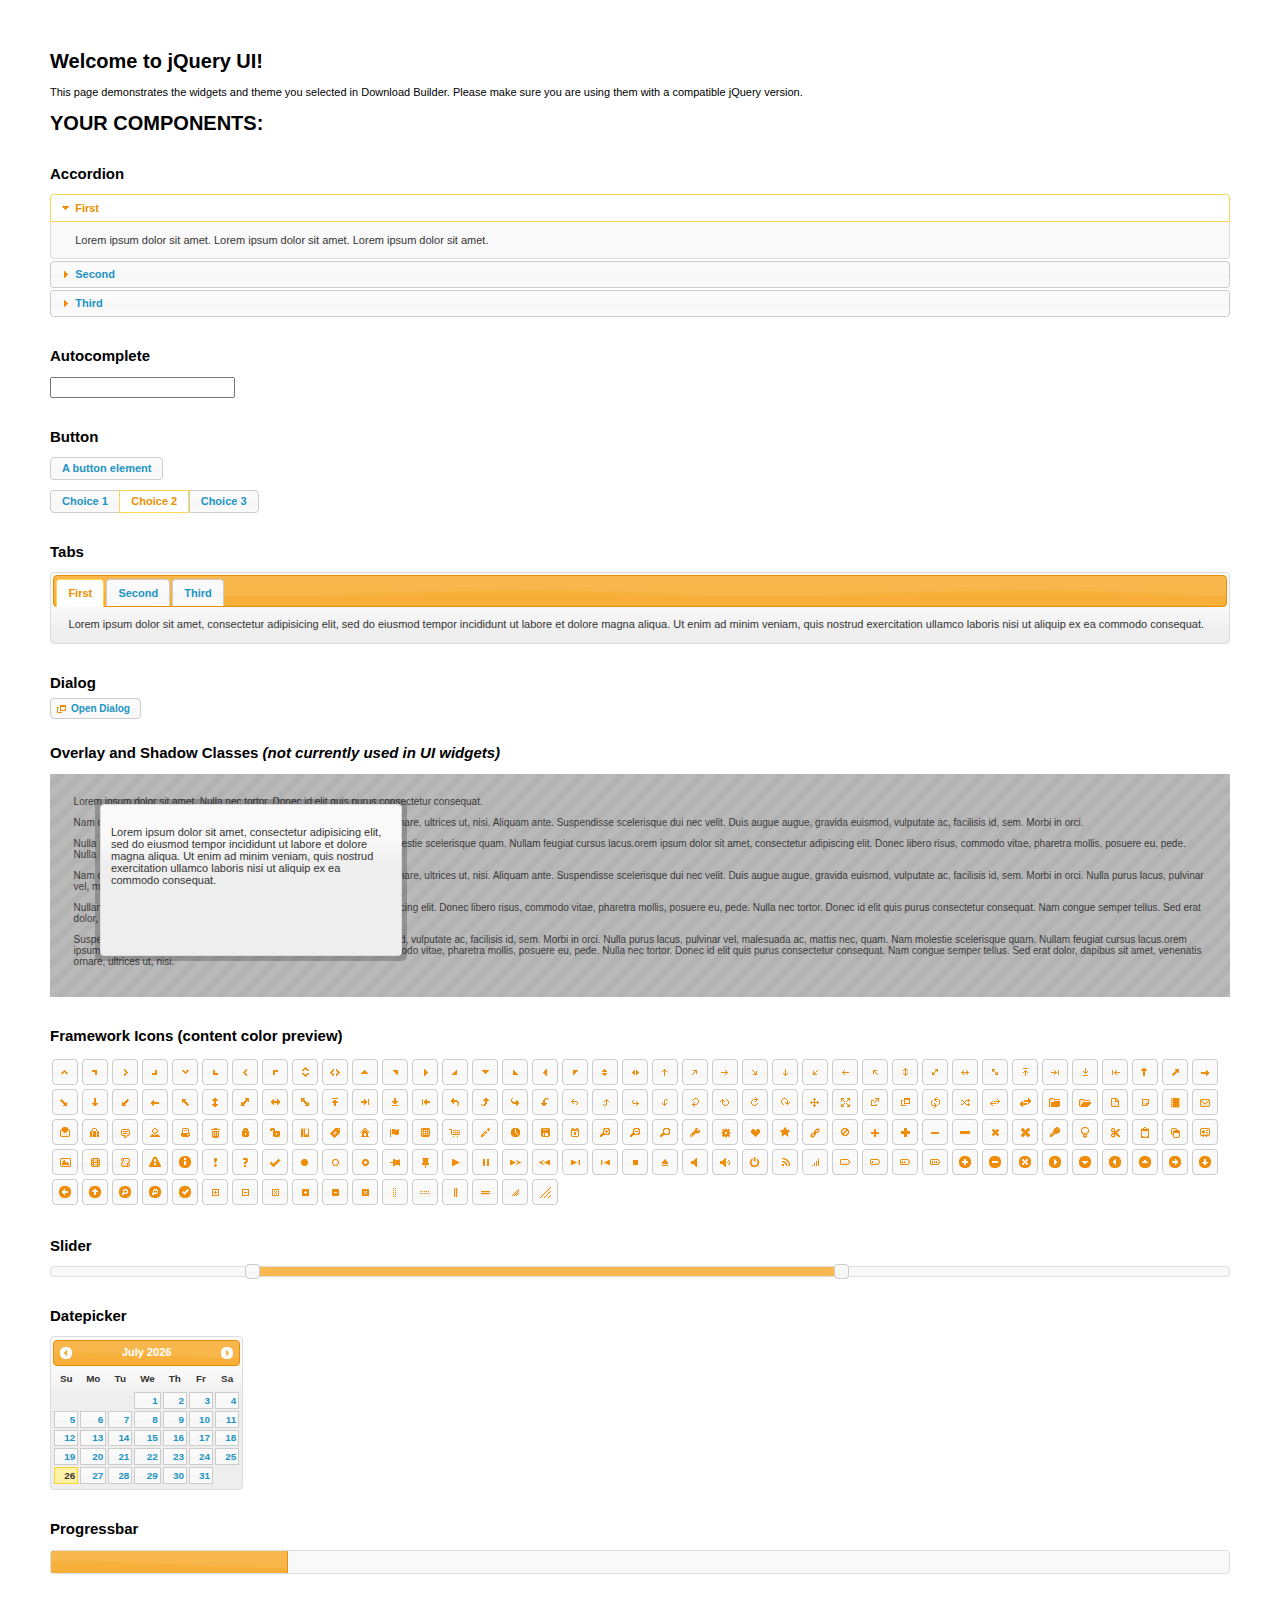
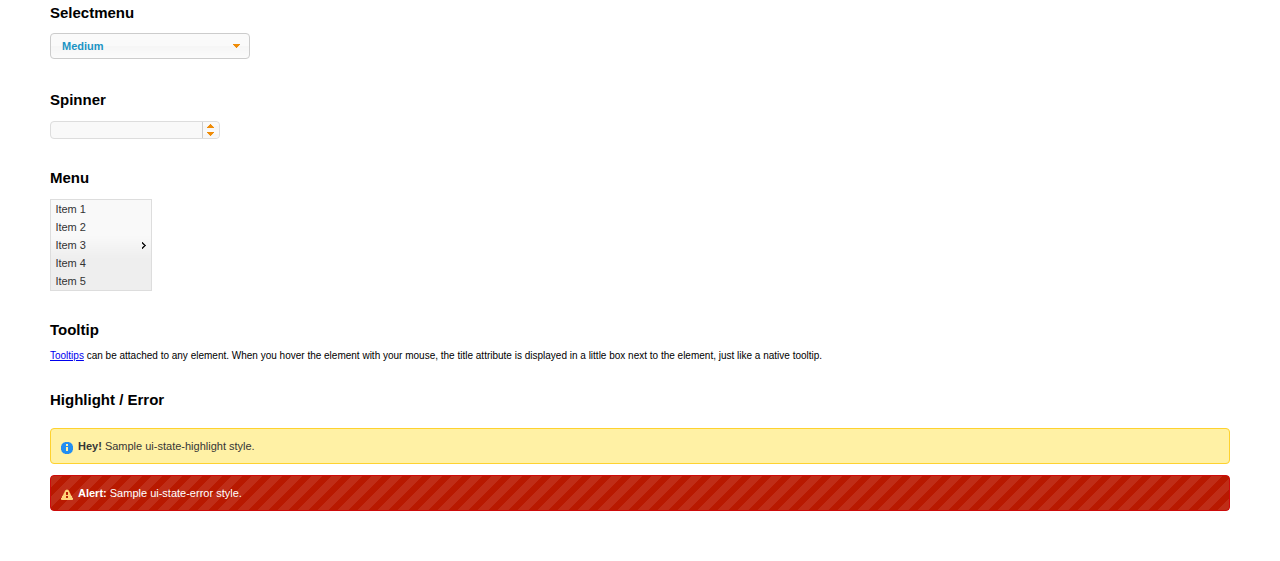
<file: static/grappelli/jquery/ui/index.html>
<!doctype html>
<html lang="us">
<head>
	<meta charset="utf-8">
	<title>jQuery UI Example Page</title>
	<link href="jquery-ui.css" rel="stylesheet">
	<style>
	body{
		font: 62.5% "Trebuchet MS", sans-serif;
		margin: 50px;
	}
	.demoHeaders {
		margin-top: 2em;
	}
	#dialog-link {
		padding: .4em 1em .4em 20px;
		text-decoration: none;
		position: relative;
	}
	#dialog-link span.ui-icon {
		margin: 0 5px 0 0;
		position: absolute;
		left: .2em;
		top: 50%;
		margin-top: -8px;
	}
	#icons {
		margin: 0;
		padding: 0;
	}
	#icons li {
		margin: 2px;
		position: relative;
		padding: 4px 0;
		cursor: pointer;
		float: left;
		list-style: none;
	}
	#icons span.ui-icon {
		float: left;
		margin: 0 4px;
	}
	.fakewindowcontain .ui-widget-overlay {
		position: absolute;
	}
	select {
		width: 200px;
	}
	</style>
</head>
<body>

<h1>Welcome to jQuery UI!</h1>

<div class="ui-widget">
	<p>This page demonstrates the widgets and theme you selected in Download Builder. Please make sure you are using them with a compatible jQuery version.</p>
</div>

<h1>YOUR COMPONENTS:</h1>


<!-- Accordion -->
<h2 class="demoHeaders">Accordion</h2>
<div id="accordion">
	<h3>First</h3>
	<div>Lorem ipsum dolor sit amet. Lorem ipsum dolor sit amet. Lorem ipsum dolor sit amet.</div>
	<h3>Second</h3>
	<div>Phasellus mattis tincidunt nibh.</div>
	<h3>Third</h3>
	<div>Nam dui erat, auctor a, dignissim quis.</div>
</div>



<!-- Autocomplete -->
<h2 class="demoHeaders">Autocomplete</h2>
<div>
	<input id="autocomplete" title="type &quot;a&quot;">
</div>



<!-- Button -->
<h2 class="demoHeaders">Button</h2>
<button id="button">A button element</button>
<form style="margin-top: 1em;">
	<div id="radioset">
		<input type="radio" id="radio1" name="radio"><label for="radio1">Choice 1</label>
		<input type="radio" id="radio2" name="radio" checked="checked"><label for="radio2">Choice 2</label>
		<input type="radio" id="radio3" name="radio"><label for="radio3">Choice 3</label>
	</div>
</form>



<!-- Tabs -->
<h2 class="demoHeaders">Tabs</h2>
<div id="tabs">
	<ul>
		<li><a href="#tabs-1">First</a></li>
		<li><a href="#tabs-2">Second</a></li>
		<li><a href="#tabs-3">Third</a></li>
	</ul>
	<div id="tabs-1">Lorem ipsum dolor sit amet, consectetur adipisicing elit, sed do eiusmod tempor incididunt ut labore et dolore magna aliqua. Ut enim ad minim veniam, quis nostrud exercitation ullamco laboris nisi ut aliquip ex ea commodo consequat.</div>
	<div id="tabs-2">Phasellus mattis tincidunt nibh. Cras orci urna, blandit id, pretium vel, aliquet ornare, felis. Maecenas scelerisque sem non nisl. Fusce sed lorem in enim dictum bibendum.</div>
	<div id="tabs-3">Nam dui erat, auctor a, dignissim quis, sollicitudin eu, felis. Pellentesque nisi urna, interdum eget, sagittis et, consequat vestibulum, lacus. Mauris porttitor ullamcorper augue.</div>
</div>



<!-- Dialog NOTE: Dialog is not generated by UI in this demo so it can be visually styled in themeroller-->
<h2 class="demoHeaders">Dialog</h2>
<p><a href="#" id="dialog-link" class="ui-state-default ui-corner-all"><span class="ui-icon ui-icon-newwin"></span>Open Dialog</a></p>

<h2 class="demoHeaders">Overlay and Shadow Classes <em>(not currently used in UI widgets)</em></h2>
<div style="position: relative; width: 96%; height: 200px; padding:1% 2%; overflow:hidden;" class="fakewindowcontain">
	<p>Lorem ipsum dolor sit amet,  Nulla nec tortor. Donec id elit quis purus consectetur consequat. </p><p>Nam congue semper tellus. Sed erat dolor, dapibus sit amet, venenatis ornare, ultrices ut, nisi. Aliquam ante. Suspendisse scelerisque dui nec velit. Duis augue augue, gravida euismod, vulputate ac, facilisis id, sem. Morbi in orci. </p><p>Nulla purus lacus, pulvinar vel, malesuada ac, mattis nec, quam. Nam molestie scelerisque quam. Nullam feugiat cursus lacus.orem ipsum dolor sit amet, consectetur adipiscing elit. Donec libero risus, commodo vitae, pharetra mollis, posuere eu, pede. Nulla nec tortor. Donec id elit quis purus consectetur consequat. </p><p>Nam congue semper tellus. Sed erat dolor, dapibus sit amet, venenatis ornare, ultrices ut, nisi. Aliquam ante. Suspendisse scelerisque dui nec velit. Duis augue augue, gravida euismod, vulputate ac, facilisis id, sem. Morbi in orci. Nulla purus lacus, pulvinar vel, malesuada ac, mattis nec, quam. Nam molestie scelerisque quam. </p><p>Nullam feugiat cursus lacus.orem ipsum dolor sit amet, consectetur adipiscing elit. Donec libero risus, commodo vitae, pharetra mollis, posuere eu, pede. Nulla nec tortor. Donec id elit quis purus consectetur consequat. Nam congue semper tellus. Sed erat dolor, dapibus sit amet, venenatis ornare, ultrices ut, nisi. Aliquam ante. </p><p>Suspendisse scelerisque dui nec velit. Duis augue augue, gravida euismod, vulputate ac, facilisis id, sem. Morbi in orci. Nulla purus lacus, pulvinar vel, malesuada ac, mattis nec, quam. Nam molestie scelerisque quam. Nullam feugiat cursus lacus.orem ipsum dolor sit amet, consectetur adipiscing elit. Donec libero risus, commodo vitae, pharetra mollis, posuere eu, pede. Nulla nec tortor. Donec id elit quis purus consectetur consequat. Nam congue semper tellus. Sed erat dolor, dapibus sit amet, venenatis ornare, ultrices ut, nisi. </p>

	<!-- ui-dialog -->
	<div class="ui-overlay"><div class="ui-widget-overlay"></div><div class="ui-widget-shadow ui-corner-all" style="width: 302px; height: 152px; position: absolute; left: 50px; top: 30px;"></div></div>
	<div style="position: absolute; width: 280px; height: 130px;left: 50px; top: 30px; padding: 10px;" class="ui-widget ui-widget-content ui-corner-all">
		<div class="ui-dialog-content ui-widget-content" style="background: none; border: 0;">
			<p>Lorem ipsum dolor sit amet, consectetur adipisicing elit, sed do eiusmod tempor incididunt ut labore et dolore magna aliqua. Ut enim ad minim veniam, quis nostrud exercitation ullamco laboris nisi ut aliquip ex ea commodo consequat.</p>
		</div>
	</div>

</div>

<!-- ui-dialog -->
<div id="dialog" title="Dialog Title">
	<p>Lorem ipsum dolor sit amet, consectetur adipisicing elit, sed do eiusmod tempor incididunt ut labore et dolore magna aliqua. Ut enim ad minim veniam, quis nostrud exercitation ullamco laboris nisi ut aliquip ex ea commodo consequat.</p>
</div>



<h2 class="demoHeaders">Framework Icons (content color preview)</h2>
<ul id="icons" class="ui-widget ui-helper-clearfix">
	<li class="ui-state-default ui-corner-all" title=".ui-icon-carat-1-n"><span class="ui-icon ui-icon-carat-1-n"></span></li>
	<li class="ui-state-default ui-corner-all" title=".ui-icon-carat-1-ne"><span class="ui-icon ui-icon-carat-1-ne"></span></li>
	<li class="ui-state-default ui-corner-all" title=".ui-icon-carat-1-e"><span class="ui-icon ui-icon-carat-1-e"></span></li>
	<li class="ui-state-default ui-corner-all" title=".ui-icon-carat-1-se"><span class="ui-icon ui-icon-carat-1-se"></span></li>
	<li class="ui-state-default ui-corner-all" title=".ui-icon-carat-1-s"><span class="ui-icon ui-icon-carat-1-s"></span></li>
	<li class="ui-state-default ui-corner-all" title=".ui-icon-carat-1-sw"><span class="ui-icon ui-icon-carat-1-sw"></span></li>
	<li class="ui-state-default ui-corner-all" title=".ui-icon-carat-1-w"><span class="ui-icon ui-icon-carat-1-w"></span></li>
	<li class="ui-state-default ui-corner-all" title=".ui-icon-carat-1-nw"><span class="ui-icon ui-icon-carat-1-nw"></span></li>
	<li class="ui-state-default ui-corner-all" title=".ui-icon-carat-2-n-s"><span class="ui-icon ui-icon-carat-2-n-s"></span></li>
	<li class="ui-state-default ui-corner-all" title=".ui-icon-carat-2-e-w"><span class="ui-icon ui-icon-carat-2-e-w"></span></li>
	<li class="ui-state-default ui-corner-all" title=".ui-icon-triangle-1-n"><span class="ui-icon ui-icon-triangle-1-n"></span></li>
	<li class="ui-state-default ui-corner-all" title=".ui-icon-triangle-1-ne"><span class="ui-icon ui-icon-triangle-1-ne"></span></li>
	<li class="ui-state-default ui-corner-all" title=".ui-icon-triangle-1-e"><span class="ui-icon ui-icon-triangle-1-e"></span></li>
	<li class="ui-state-default ui-corner-all" title=".ui-icon-triangle-1-se"><span class="ui-icon ui-icon-triangle-1-se"></span></li>
	<li class="ui-state-default ui-corner-all" title=".ui-icon-triangle-1-s"><span class="ui-icon ui-icon-triangle-1-s"></span></li>
	<li class="ui-state-default ui-corner-all" title=".ui-icon-triangle-1-sw"><span class="ui-icon ui-icon-triangle-1-sw"></span></li>
	<li class="ui-state-default ui-corner-all" title=".ui-icon-triangle-1-w"><span class="ui-icon ui-icon-triangle-1-w"></span></li>
	<li class="ui-state-default ui-corner-all" title=".ui-icon-triangle-1-nw"><span class="ui-icon ui-icon-triangle-1-nw"></span></li>
	<li class="ui-state-default ui-corner-all" title=".ui-icon-triangle-2-n-s"><span class="ui-icon ui-icon-triangle-2-n-s"></span></li>
	<li class="ui-state-default ui-corner-all" title=".ui-icon-triangle-2-e-w"><span class="ui-icon ui-icon-triangle-2-e-w"></span></li>
	<li class="ui-state-default ui-corner-all" title=".ui-icon-arrow-1-n"><span class="ui-icon ui-icon-arrow-1-n"></span></li>
	<li class="ui-state-default ui-corner-all" title=".ui-icon-arrow-1-ne"><span class="ui-icon ui-icon-arrow-1-ne"></span></li>
	<li class="ui-state-default ui-corner-all" title=".ui-icon-arrow-1-e"><span class="ui-icon ui-icon-arrow-1-e"></span></li>
	<li class="ui-state-default ui-corner-all" title=".ui-icon-arrow-1-se"><span class="ui-icon ui-icon-arrow-1-se"></span></li>
	<li class="ui-state-default ui-corner-all" title=".ui-icon-arrow-1-s"><span class="ui-icon ui-icon-arrow-1-s"></span></li>
	<li class="ui-state-default ui-corner-all" title=".ui-icon-arrow-1-sw"><span class="ui-icon ui-icon-arrow-1-sw"></span></li>
	<li class="ui-state-default ui-corner-all" title=".ui-icon-arrow-1-w"><span class="ui-icon ui-icon-arrow-1-w"></span></li>
	<li class="ui-state-default ui-corner-all" title=".ui-icon-arrow-1-nw"><span class="ui-icon ui-icon-arrow-1-nw"></span></li>
	<li class="ui-state-default ui-corner-all" title=".ui-icon-arrow-2-n-s"><span class="ui-icon ui-icon-arrow-2-n-s"></span></li>
	<li class="ui-state-default ui-corner-all" title=".ui-icon-arrow-2-ne-sw"><span class="ui-icon ui-icon-arrow-2-ne-sw"></span></li>
	<li class="ui-state-default ui-corner-all" title=".ui-icon-arrow-2-e-w"><span class="ui-icon ui-icon-arrow-2-e-w"></span></li>
	<li class="ui-state-default ui-corner-all" title=".ui-icon-arrow-2-se-nw"><span class="ui-icon ui-icon-arrow-2-se-nw"></span></li>
	<li class="ui-state-default ui-corner-all" title=".ui-icon-arrowstop-1-n"><span class="ui-icon ui-icon-arrowstop-1-n"></span></li>
	<li class="ui-state-default ui-corner-all" title=".ui-icon-arrowstop-1-e"><span class="ui-icon ui-icon-arrowstop-1-e"></span></li>
	<li class="ui-state-default ui-corner-all" title=".ui-icon-arrowstop-1-s"><span class="ui-icon ui-icon-arrowstop-1-s"></span></li>
	<li class="ui-state-default ui-corner-all" title=".ui-icon-arrowstop-1-w"><span class="ui-icon ui-icon-arrowstop-1-w"></span></li>
	<li class="ui-state-default ui-corner-all" title=".ui-icon-arrowthick-1-n"><span class="ui-icon ui-icon-arrowthick-1-n"></span></li>
	<li class="ui-state-default ui-corner-all" title=".ui-icon-arrowthick-1-ne"><span class="ui-icon ui-icon-arrowthick-1-ne"></span></li>
	<li class="ui-state-default ui-corner-all" title=".ui-icon-arrowthick-1-e"><span class="ui-icon ui-icon-arrowthick-1-e"></span></li>
	<li class="ui-state-default ui-corner-all" title=".ui-icon-arrowthick-1-se"><span class="ui-icon ui-icon-arrowthick-1-se"></span></li>
	<li class="ui-state-default ui-corner-all" title=".ui-icon-arrowthick-1-s"><span class="ui-icon ui-icon-arrowthick-1-s"></span></li>
	<li class="ui-state-default ui-corner-all" title=".ui-icon-arrowthick-1-sw"><span class="ui-icon ui-icon-arrowthick-1-sw"></span></li>
	<li class="ui-state-default ui-corner-all" title=".ui-icon-arrowthick-1-w"><span class="ui-icon ui-icon-arrowthick-1-w"></span></li>
	<li class="ui-state-default ui-corner-all" title=".ui-icon-arrowthick-1-nw"><span class="ui-icon ui-icon-arrowthick-1-nw"></span></li>
	<li class="ui-state-default ui-corner-all" title=".ui-icon-arrowthick-2-n-s"><span class="ui-icon ui-icon-arrowthick-2-n-s"></span></li>
	<li class="ui-state-default ui-corner-all" title=".ui-icon-arrowthick-2-ne-sw"><span class="ui-icon ui-icon-arrowthick-2-ne-sw"></span></li>
	<li class="ui-state-default ui-corner-all" title=".ui-icon-arrowthick-2-e-w"><span class="ui-icon ui-icon-arrowthick-2-e-w"></span></li>
	<li class="ui-state-default ui-corner-all" title=".ui-icon-arrowthick-2-se-nw"><span class="ui-icon ui-icon-arrowthick-2-se-nw"></span></li>
	<li class="ui-state-default ui-corner-all" title=".ui-icon-arrowthickstop-1-n"><span class="ui-icon ui-icon-arrowthickstop-1-n"></span></li>
	<li class="ui-state-default ui-corner-all" title=".ui-icon-arrowthickstop-1-e"><span class="ui-icon ui-icon-arrowthickstop-1-e"></span></li>
	<li class="ui-state-default ui-corner-all" title=".ui-icon-arrowthickstop-1-s"><span class="ui-icon ui-icon-arrowthickstop-1-s"></span></li>
	<li class="ui-state-default ui-corner-all" title=".ui-icon-arrowthickstop-1-w"><span class="ui-icon ui-icon-arrowthickstop-1-w"></span></li>
	<li class="ui-state-default ui-corner-all" title=".ui-icon-arrowreturnthick-1-w"><span class="ui-icon ui-icon-arrowreturnthick-1-w"></span></li>
	<li class="ui-state-default ui-corner-all" title=".ui-icon-arrowreturnthick-1-n"><span class="ui-icon ui-icon-arrowreturnthick-1-n"></span></li>
	<li class="ui-state-default ui-corner-all" title=".ui-icon-arrowreturnthick-1-e"><span class="ui-icon ui-icon-arrowreturnthick-1-e"></span></li>
	<li class="ui-state-default ui-corner-all" title=".ui-icon-arrowreturnthick-1-s"><span class="ui-icon ui-icon-arrowreturnthick-1-s"></span></li>
	<li class="ui-state-default ui-corner-all" title=".ui-icon-arrowreturn-1-w"><span class="ui-icon ui-icon-arrowreturn-1-w"></span></li>
	<li class="ui-state-default ui-corner-all" title=".ui-icon-arrowreturn-1-n"><span class="ui-icon ui-icon-arrowreturn-1-n"></span></li>
	<li class="ui-state-default ui-corner-all" title=".ui-icon-arrowreturn-1-e"><span class="ui-icon ui-icon-arrowreturn-1-e"></span></li>
	<li class="ui-state-default ui-corner-all" title=".ui-icon-arrowreturn-1-s"><span class="ui-icon ui-icon-arrowreturn-1-s"></span></li>
	<li class="ui-state-default ui-corner-all" title=".ui-icon-arrowrefresh-1-w"><span class="ui-icon ui-icon-arrowrefresh-1-w"></span></li>
	<li class="ui-state-default ui-corner-all" title=".ui-icon-arrowrefresh-1-n"><span class="ui-icon ui-icon-arrowrefresh-1-n"></span></li>
	<li class="ui-state-default ui-corner-all" title=".ui-icon-arrowrefresh-1-e"><span class="ui-icon ui-icon-arrowrefresh-1-e"></span></li>
	<li class="ui-state-default ui-corner-all" title=".ui-icon-arrowrefresh-1-s"><span class="ui-icon ui-icon-arrowrefresh-1-s"></span></li>
	<li class="ui-state-default ui-corner-all" title=".ui-icon-arrow-4"><span class="ui-icon ui-icon-arrow-4"></span></li>
	<li class="ui-state-default ui-corner-all" title=".ui-icon-arrow-4-diag"><span class="ui-icon ui-icon-arrow-4-diag"></span></li>
	<li class="ui-state-default ui-corner-all" title=".ui-icon-extlink"><span class="ui-icon ui-icon-extlink"></span></li>
	<li class="ui-state-default ui-corner-all" title=".ui-icon-newwin"><span class="ui-icon ui-icon-newwin"></span></li>
	<li class="ui-state-default ui-corner-all" title=".ui-icon-refresh"><span class="ui-icon ui-icon-refresh"></span></li>
	<li class="ui-state-default ui-corner-all" title=".ui-icon-shuffle"><span class="ui-icon ui-icon-shuffle"></span></li>
	<li class="ui-state-default ui-corner-all" title=".ui-icon-transfer-e-w"><span class="ui-icon ui-icon-transfer-e-w"></span></li>
	<li class="ui-state-default ui-corner-all" title=".ui-icon-transferthick-e-w"><span class="ui-icon ui-icon-transferthick-e-w"></span></li>
	<li class="ui-state-default ui-corner-all" title=".ui-icon-folder-collapsed"><span class="ui-icon ui-icon-folder-collapsed"></span></li>
	<li class="ui-state-default ui-corner-all" title=".ui-icon-folder-open"><span class="ui-icon ui-icon-folder-open"></span></li>
	<li class="ui-state-default ui-corner-all" title=".ui-icon-document"><span class="ui-icon ui-icon-document"></span></li>
	<li class="ui-state-default ui-corner-all" title=".ui-icon-document-b"><span class="ui-icon ui-icon-document-b"></span></li>
	<li class="ui-state-default ui-corner-all" title=".ui-icon-note"><span class="ui-icon ui-icon-note"></span></li>
	<li class="ui-state-default ui-corner-all" title=".ui-icon-mail-closed"><span class="ui-icon ui-icon-mail-closed"></span></li>
	<li class="ui-state-default ui-corner-all" title=".ui-icon-mail-open"><span class="ui-icon ui-icon-mail-open"></span></li>
	<li class="ui-state-default ui-corner-all" title=".ui-icon-suitcase"><span class="ui-icon ui-icon-suitcase"></span></li>
	<li class="ui-state-default ui-corner-all" title=".ui-icon-comment"><span class="ui-icon ui-icon-comment"></span></li>
	<li class="ui-state-default ui-corner-all" title=".ui-icon-person"><span class="ui-icon ui-icon-person"></span></li>
	<li class="ui-state-default ui-corner-all" title=".ui-icon-print"><span class="ui-icon ui-icon-print"></span></li>
	<li class="ui-state-default ui-corner-all" title=".ui-icon-trash"><span class="ui-icon ui-icon-trash"></span></li>
	<li class="ui-state-default ui-corner-all" title=".ui-icon-locked"><span class="ui-icon ui-icon-locked"></span></li>
	<li class="ui-state-default ui-corner-all" title=".ui-icon-unlocked"><span class="ui-icon ui-icon-unlocked"></span></li>
	<li class="ui-state-default ui-corner-all" title=".ui-icon-bookmark"><span class="ui-icon ui-icon-bookmark"></span></li>
	<li class="ui-state-default ui-corner-all" title=".ui-icon-tag"><span class="ui-icon ui-icon-tag"></span></li>
	<li class="ui-state-default ui-corner-all" title=".ui-icon-home"><span class="ui-icon ui-icon-home"></span></li>
	<li class="ui-state-default ui-corner-all" title=".ui-icon-flag"><span class="ui-icon ui-icon-flag"></span></li>
	<li class="ui-state-default ui-corner-all" title=".ui-icon-calculator"><span class="ui-icon ui-icon-calculator"></span></li>
	<li class="ui-state-default ui-corner-all" title=".ui-icon-cart"><span class="ui-icon ui-icon-cart"></span></li>
	<li class="ui-state-default ui-corner-all" title=".ui-icon-pencil"><span class="ui-icon ui-icon-pencil"></span></li>
	<li class="ui-state-default ui-corner-all" title=".ui-icon-clock"><span class="ui-icon ui-icon-clock"></span></li>
	<li class="ui-state-default ui-corner-all" title=".ui-icon-disk"><span class="ui-icon ui-icon-disk"></span></li>
	<li class="ui-state-default ui-corner-all" title=".ui-icon-calendar"><span class="ui-icon ui-icon-calendar"></span></li>
	<li class="ui-state-default ui-corner-all" title=".ui-icon-zoomin"><span class="ui-icon ui-icon-zoomin"></span></li>
	<li class="ui-state-default ui-corner-all" title=".ui-icon-zoomout"><span class="ui-icon ui-icon-zoomout"></span></li>
	<li class="ui-state-default ui-corner-all" title=".ui-icon-search"><span class="ui-icon ui-icon-search"></span></li>
	<li class="ui-state-default ui-corner-all" title=".ui-icon-wrench"><span class="ui-icon ui-icon-wrench"></span></li>
	<li class="ui-state-default ui-corner-all" title=".ui-icon-gear"><span class="ui-icon ui-icon-gear"></span></li>
	<li class="ui-state-default ui-corner-all" title=".ui-icon-heart"><span class="ui-icon ui-icon-heart"></span></li>
	<li class="ui-state-default ui-corner-all" title=".ui-icon-star"><span class="ui-icon ui-icon-star"></span></li>
	<li class="ui-state-default ui-corner-all" title=".ui-icon-link"><span class="ui-icon ui-icon-link"></span></li>
	<li class="ui-state-default ui-corner-all" title=".ui-icon-cancel"><span class="ui-icon ui-icon-cancel"></span></li>
	<li class="ui-state-default ui-corner-all" title=".ui-icon-plus"><span class="ui-icon ui-icon-plus"></span></li>
	<li class="ui-state-default ui-corner-all" title=".ui-icon-plusthick"><span class="ui-icon ui-icon-plusthick"></span></li>
	<li class="ui-state-default ui-corner-all" title=".ui-icon-minus"><span class="ui-icon ui-icon-minus"></span></li>
	<li class="ui-state-default ui-corner-all" title=".ui-icon-minusthick"><span class="ui-icon ui-icon-minusthick"></span></li>
	<li class="ui-state-default ui-corner-all" title=".ui-icon-close"><span class="ui-icon ui-icon-close"></span></li>
	<li class="ui-state-default ui-corner-all" title=".ui-icon-closethick"><span class="ui-icon ui-icon-closethick"></span></li>
	<li class="ui-state-default ui-corner-all" title=".ui-icon-key"><span class="ui-icon ui-icon-key"></span></li>
	<li class="ui-state-default ui-corner-all" title=".ui-icon-lightbulb"><span class="ui-icon ui-icon-lightbulb"></span></li>
	<li class="ui-state-default ui-corner-all" title=".ui-icon-scissors"><span class="ui-icon ui-icon-scissors"></span></li>
	<li class="ui-state-default ui-corner-all" title=".ui-icon-clipboard"><span class="ui-icon ui-icon-clipboard"></span></li>
	<li class="ui-state-default ui-corner-all" title=".ui-icon-copy"><span class="ui-icon ui-icon-copy"></span></li>
	<li class="ui-state-default ui-corner-all" title=".ui-icon-contact"><span class="ui-icon ui-icon-contact"></span></li>
	<li class="ui-state-default ui-corner-all" title=".ui-icon-image"><span class="ui-icon ui-icon-image"></span></li>
	<li class="ui-state-default ui-corner-all" title=".ui-icon-video"><span class="ui-icon ui-icon-video"></span></li>
	<li class="ui-state-default ui-corner-all" title=".ui-icon-script"><span class="ui-icon ui-icon-script"></span></li>
	<li class="ui-state-default ui-corner-all" title=".ui-icon-alert"><span class="ui-icon ui-icon-alert"></span></li>
	<li class="ui-state-default ui-corner-all" title=".ui-icon-info"><span class="ui-icon ui-icon-info"></span></li>
	<li class="ui-state-default ui-corner-all" title=".ui-icon-notice"><span class="ui-icon ui-icon-notice"></span></li>
	<li class="ui-state-default ui-corner-all" title=".ui-icon-help"><span class="ui-icon ui-icon-help"></span></li>
	<li class="ui-state-default ui-corner-all" title=".ui-icon-check"><span class="ui-icon ui-icon-check"></span></li>
	<li class="ui-state-default ui-corner-all" title=".ui-icon-bullet"><span class="ui-icon ui-icon-bullet"></span></li>
	<li class="ui-state-default ui-corner-all" title=".ui-icon-radio-off"><span class="ui-icon ui-icon-radio-off"></span></li>
	<li class="ui-state-default ui-corner-all" title=".ui-icon-radio-on"><span class="ui-icon ui-icon-radio-on"></span></li>
	<li class="ui-state-default ui-corner-all" title=".ui-icon-pin-w"><span class="ui-icon ui-icon-pin-w"></span></li>
	<li class="ui-state-default ui-corner-all" title=".ui-icon-pin-s"><span class="ui-icon ui-icon-pin-s"></span></li>
	<li class="ui-state-default ui-corner-all" title=".ui-icon-play"><span class="ui-icon ui-icon-play"></span></li>
	<li class="ui-state-default ui-corner-all" title=".ui-icon-pause"><span class="ui-icon ui-icon-pause"></span></li>
	<li class="ui-state-default ui-corner-all" title=".ui-icon-seek-next"><span class="ui-icon ui-icon-seek-next"></span></li>
	<li class="ui-state-default ui-corner-all" title=".ui-icon-seek-prev"><span class="ui-icon ui-icon-seek-prev"></span></li>
	<li class="ui-state-default ui-corner-all" title=".ui-icon-seek-end"><span class="ui-icon ui-icon-seek-end"></span></li>
	<li class="ui-state-default ui-corner-all" title=".ui-icon-seek-first"><span class="ui-icon ui-icon-seek-first"></span></li>
	<li class="ui-state-default ui-corner-all" title=".ui-icon-stop"><span class="ui-icon ui-icon-stop"></span></li>
	<li class="ui-state-default ui-corner-all" title=".ui-icon-eject"><span class="ui-icon ui-icon-eject"></span></li>
	<li class="ui-state-default ui-corner-all" title=".ui-icon-volume-off"><span class="ui-icon ui-icon-volume-off"></span></li>
	<li class="ui-state-default ui-corner-all" title=".ui-icon-volume-on"><span class="ui-icon ui-icon-volume-on"></span></li>
	<li class="ui-state-default ui-corner-all" title=".ui-icon-power"><span class="ui-icon ui-icon-power"></span></li>
	<li class="ui-state-default ui-corner-all" title=".ui-icon-signal-diag"><span class="ui-icon ui-icon-signal-diag"></span></li>
	<li class="ui-state-default ui-corner-all" title=".ui-icon-signal"><span class="ui-icon ui-icon-signal"></span></li>
	<li class="ui-state-default ui-corner-all" title=".ui-icon-battery-0"><span class="ui-icon ui-icon-battery-0"></span></li>
	<li class="ui-state-default ui-corner-all" title=".ui-icon-battery-1"><span class="ui-icon ui-icon-battery-1"></span></li>
	<li class="ui-state-default ui-corner-all" title=".ui-icon-battery-2"><span class="ui-icon ui-icon-battery-2"></span></li>
	<li class="ui-state-default ui-corner-all" title=".ui-icon-battery-3"><span class="ui-icon ui-icon-battery-3"></span></li>
	<li class="ui-state-default ui-corner-all" title=".ui-icon-circle-plus"><span class="ui-icon ui-icon-circle-plus"></span></li>
	<li class="ui-state-default ui-corner-all" title=".ui-icon-circle-minus"><span class="ui-icon ui-icon-circle-minus"></span></li>
	<li class="ui-state-default ui-corner-all" title=".ui-icon-circle-close"><span class="ui-icon ui-icon-circle-close"></span></li>
	<li class="ui-state-default ui-corner-all" title=".ui-icon-circle-triangle-e"><span class="ui-icon ui-icon-circle-triangle-e"></span></li>
	<li class="ui-state-default ui-corner-all" title=".ui-icon-circle-triangle-s"><span class="ui-icon ui-icon-circle-triangle-s"></span></li>
	<li class="ui-state-default ui-corner-all" title=".ui-icon-circle-triangle-w"><span class="ui-icon ui-icon-circle-triangle-w"></span></li>
	<li class="ui-state-default ui-corner-all" title=".ui-icon-circle-triangle-n"><span class="ui-icon ui-icon-circle-triangle-n"></span></li>
	<li class="ui-state-default ui-corner-all" title=".ui-icon-circle-arrow-e"><span class="ui-icon ui-icon-circle-arrow-e"></span></li>
	<li class="ui-state-default ui-corner-all" title=".ui-icon-circle-arrow-s"><span class="ui-icon ui-icon-circle-arrow-s"></span></li>
	<li class="ui-state-default ui-corner-all" title=".ui-icon-circle-arrow-w"><span class="ui-icon ui-icon-circle-arrow-w"></span></li>
	<li class="ui-state-default ui-corner-all" title=".ui-icon-circle-arrow-n"><span class="ui-icon ui-icon-circle-arrow-n"></span></li>
	<li class="ui-state-default ui-corner-all" title=".ui-icon-circle-zoomin"><span class="ui-icon ui-icon-circle-zoomin"></span></li>
	<li class="ui-state-default ui-corner-all" title=".ui-icon-circle-zoomout"><span class="ui-icon ui-icon-circle-zoomout"></span></li>
	<li class="ui-state-default ui-corner-all" title=".ui-icon-circle-check"><span class="ui-icon ui-icon-circle-check"></span></li>
	<li class="ui-state-default ui-corner-all" title=".ui-icon-circlesmall-plus"><span class="ui-icon ui-icon-circlesmall-plus"></span></li>
	<li class="ui-state-default ui-corner-all" title=".ui-icon-circlesmall-minus"><span class="ui-icon ui-icon-circlesmall-minus"></span></li>
	<li class="ui-state-default ui-corner-all" title=".ui-icon-circlesmall-close"><span class="ui-icon ui-icon-circlesmall-close"></span></li>
	<li class="ui-state-default ui-corner-all" title=".ui-icon-squaresmall-plus"><span class="ui-icon ui-icon-squaresmall-plus"></span></li>
	<li class="ui-state-default ui-corner-all" title=".ui-icon-squaresmall-minus"><span class="ui-icon ui-icon-squaresmall-minus"></span></li>
	<li class="ui-state-default ui-corner-all" title=".ui-icon-squaresmall-close"><span class="ui-icon ui-icon-squaresmall-close"></span></li>
	<li class="ui-state-default ui-corner-all" title=".ui-icon-grip-dotted-vertical"><span class="ui-icon ui-icon-grip-dotted-vertical"></span></li>
	<li class="ui-state-default ui-corner-all" title=".ui-icon-grip-dotted-horizontal"><span class="ui-icon ui-icon-grip-dotted-horizontal"></span></li>
	<li class="ui-state-default ui-corner-all" title=".ui-icon-grip-solid-vertical"><span class="ui-icon ui-icon-grip-solid-vertical"></span></li>
	<li class="ui-state-default ui-corner-all" title=".ui-icon-grip-solid-horizontal"><span class="ui-icon ui-icon-grip-solid-horizontal"></span></li>
	<li class="ui-state-default ui-corner-all" title=".ui-icon-gripsmall-diagonal-se"><span class="ui-icon ui-icon-gripsmall-diagonal-se"></span></li>
	<li class="ui-state-default ui-corner-all" title=".ui-icon-grip-diagonal-se"><span class="ui-icon ui-icon-grip-diagonal-se"></span></li>
</ul>


<!-- Slider -->
<h2 class="demoHeaders">Slider</h2>
<div id="slider"></div>



<!-- Datepicker -->
<h2 class="demoHeaders">Datepicker</h2>
<div id="datepicker"></div>



<!-- Progressbar -->
<h2 class="demoHeaders">Progressbar</h2>
<div id="progressbar"></div>



<!-- Progressbar -->
<h2 class="demoHeaders">Selectmenu</h2>
<select id="selectmenu">
	<option>Slower</option>
	<option>Slow</option>
	<option selected="selected">Medium</option>
	<option>Fast</option>
	<option>Faster</option>
</select>



<!-- Spinner -->
<h2 class="demoHeaders">Spinner</h2>
<input id="spinner">



<!-- Menu -->
<h2 class="demoHeaders">Menu</h2>
<ul style="width:100px;" id="menu">
	<li>Item 1</li>
	<li>Item 2</li>
	<li>Item 3
		<ul>
			<li>Item 3-1</li>
			<li>Item 3-2</li>
			<li>Item 3-3</li>
			<li>Item 3-4</li>
			<li>Item 3-5</li>
		</ul>
	</li>
	<li>Item 4</li>
	<li>Item 5</li>
</ul>



<!-- Tooltip -->
<h2 class="demoHeaders">Tooltip</h2>
<p id="tooltip">
	<a href="#" title="That&apos;s what this widget is">Tooltips</a> can be attached to any element. When you hover
the element with your mouse, the title attribute is displayed in a little box next to the element, just like a native tooltip.
</p>


<!-- Highlight / Error -->
<h2 class="demoHeaders">Highlight / Error</h2>
<div class="ui-widget">
	<div class="ui-state-highlight ui-corner-all" style="margin-top: 20px; padding: 0 .7em;">
		<p><span class="ui-icon ui-icon-info" style="float: left; margin-right: .3em;"></span>
		<strong>Hey!</strong> Sample ui-state-highlight style.</p>
	</div>
</div>
<br>
<div class="ui-widget">
	<div class="ui-state-error ui-corner-all" style="padding: 0 .7em;">
		<p><span class="ui-icon ui-icon-alert" style="float: left; margin-right: .3em;"></span>
		<strong>Alert:</strong> Sample ui-state-error style.</p>
	</div>
</div>

<script src="external/jquery/jquery.js"></script>
<script src="jquery-ui.js"></script>
<script>

$( "#accordion" ).accordion();



var availableTags = [
	"ActionScript",
	"AppleScript",
	"Asp",
	"BASIC",
	"C",
	"C++",
	"Clojure",
	"COBOL",
	"ColdFusion",
	"Erlang",
	"Fortran",
	"Groovy",
	"Haskell",
	"Java",
	"JavaScript",
	"Lisp",
	"Perl",
	"PHP",
	"Python",
	"Ruby",
	"Scala",
	"Scheme"
];
$( "#autocomplete" ).autocomplete({
	source: availableTags
});



$( "#button" ).button();
$( "#radioset" ).buttonset();



$( "#tabs" ).tabs();



$( "#dialog" ).dialog({
	autoOpen: false,
	width: 400,
	buttons: [
		{
			text: "Ok",
			click: function() {
				$( this ).dialog( "close" );
			}
		},
		{
			text: "Cancel",
			click: function() {
				$( this ).dialog( "close" );
			}
		}
	]
});

// Link to open the dialog
$( "#dialog-link" ).click(function( event ) {
	$( "#dialog" ).dialog( "open" );
	event.preventDefault();
});



$( "#datepicker" ).datepicker({
	inline: true
});



$( "#slider" ).slider({
	range: true,
	values: [ 17, 67 ]
});



$( "#progressbar" ).progressbar({
	value: 20
});



$( "#spinner" ).spinner();



$( "#menu" ).menu();



$( "#tooltip" ).tooltip();



$( "#selectmenu" ).selectmenu();


// Hover states on the static widgets
$( "#dialog-link, #icons li" ).hover(
	function() {
		$( this ).addClass( "ui-state-hover" );
	},
	function() {
		$( this ).removeClass( "ui-state-hover" );
	}
);
</script>
</body>
</html>
</file>
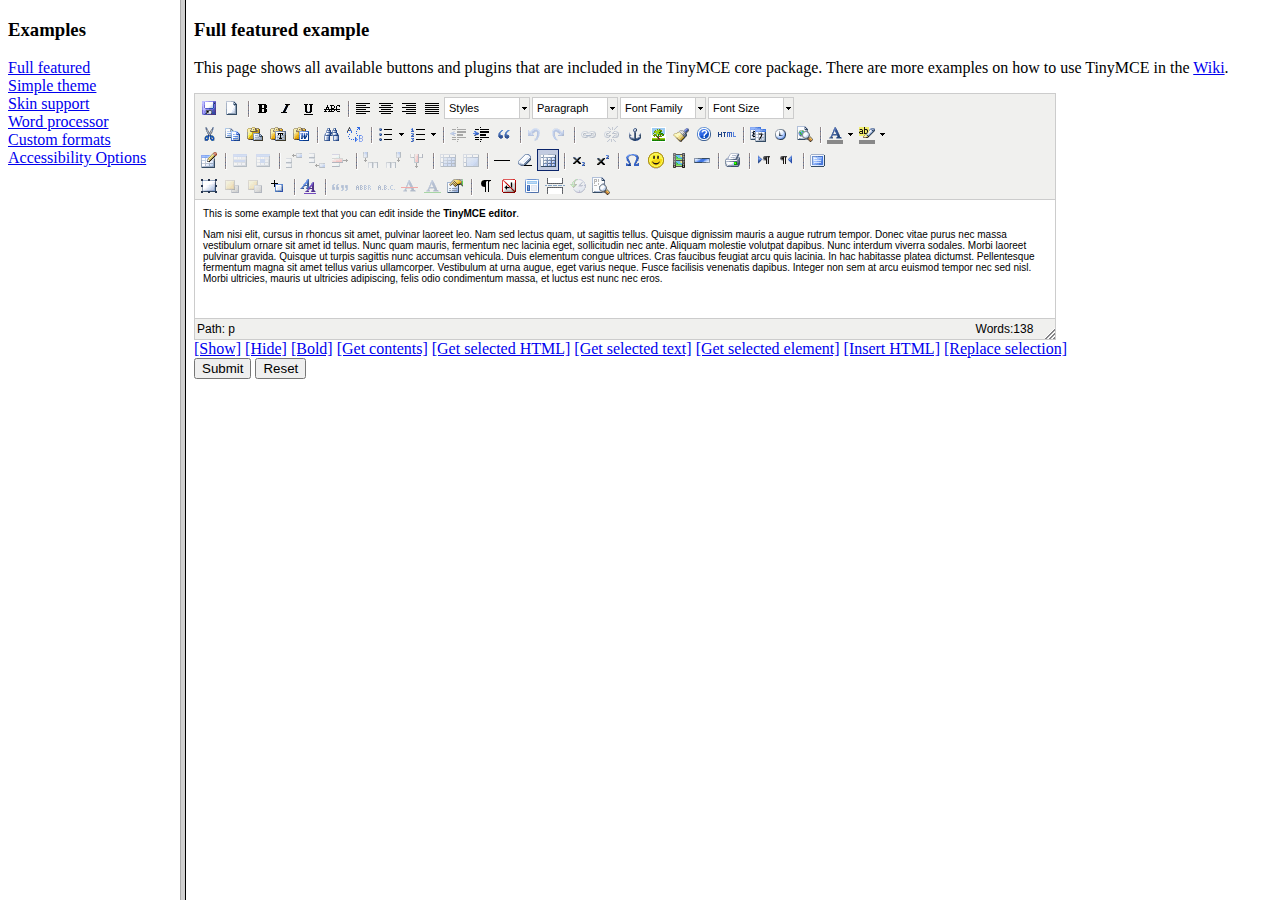
<file: static/grappelli/tinymce/examples/index.html>
<!DOCTYPE HTML PUBLIC "-//W3C//DTD HTML 4.01 Frameset//EN" "http://www.w3.org/TR/html4/frameset.dtd">
<html>
<head>
	<title>TinyMCE examples</title>
</head>
<frameset cols="180,80%">
	<frame src="menu.html" name="menu" />
	<frame src="full.html" name="main" />
</frameset>
</html>
</file>
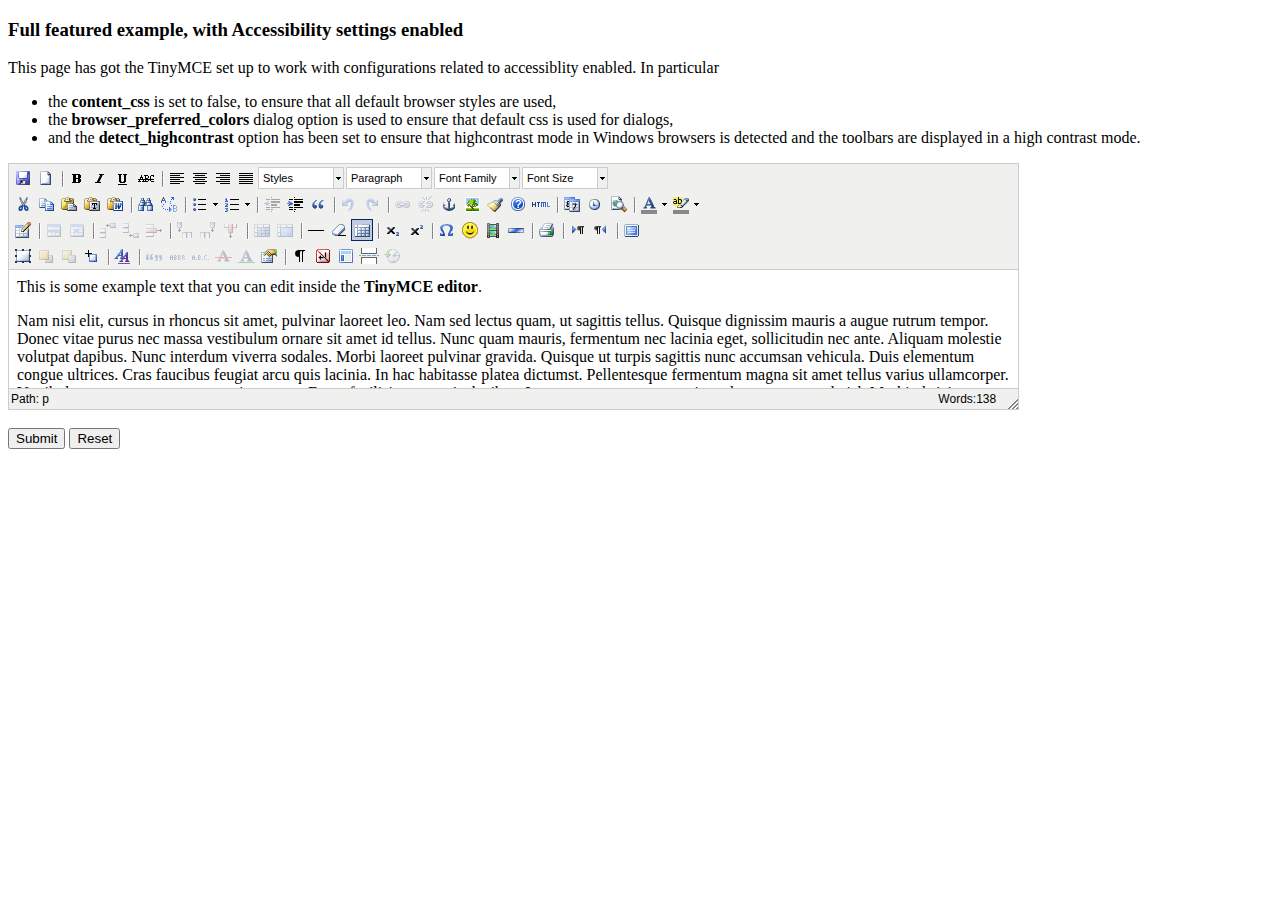
<file: static/grappelli/tinymce/examples/accessibility.html>
<!DOCTYPE html PUBLIC "-//W3C//DTD XHTML 1.0 Strict//EN" "http://www.w3.org/TR/xhtml1/DTD/xhtml1-strict.dtd">
<html xmlns="http://www.w3.org/1999/xhtml">
<head>
<title>Full featured example</title>

<!-- TinyMCE -->
<script type="text/javascript" src="../jscripts/tiny_mce/tiny_mce.js"></script>
<script type="text/javascript">
	tinyMCE.init({
		// General options
		mode : "textareas",
		theme : "advanced",
		plugins : "pagebreak,style,layer,table,save,advhr,advimage,advlink,emotions,iespell,insertdatetime,preview,media,searchreplace,print,contextmenu,paste,directionality,fullscreen,noneditable,visualchars,nonbreaking,xhtmlxtras,template,wordcount,advlist,autosave",

		// Theme options
		theme_advanced_buttons1 : "save,newdocument,|,bold,italic,underline,strikethrough,|,justifyleft,justifycenter,justifyright,justifyfull,styleselect,formatselect,fontselect,fontsizeselect",
		theme_advanced_buttons2 : "cut,copy,paste,pastetext,pasteword,|,search,replace,|,bullist,numlist,|,outdent,indent,blockquote,|,undo,redo,|,link,unlink,anchor,image,cleanup,help,code,|,insertdate,inserttime,preview,|,forecolor,backcolor",
		theme_advanced_buttons3 : "tablecontrols,|,hr,removeformat,visualaid,|,sub,sup,|,charmap,emotions,iespell,media,advhr,|,print,|,ltr,rtl,|,fullscreen",
		theme_advanced_buttons4 : "insertlayer,moveforward,movebackward,absolute,|,styleprops,|,cite,abbr,acronym,del,ins,attribs,|,visualchars,nonbreaking,template,pagebreak,restoredraft",
		theme_advanced_toolbar_location : "top",
		theme_advanced_toolbar_align : "left",
		theme_advanced_statusbar_location : "bottom",
		theme_advanced_resizing : true,

		// Example content CSS (should be your site CSS)
		// using false to ensure that the default browser settings are used for best Accessibility
		// ACCESSIBILITY SETTINGS
		content_css : false,
		// Use browser preferred colors for dialogs.
		browser_preferred_colors : true,
		detect_highcontrast : true,

		// Drop lists for link/image/media/template dialogs
		template_external_list_url : "lists/template_list.js",
		external_link_list_url : "lists/link_list.js",
		external_image_list_url : "lists/image_list.js",
		media_external_list_url : "lists/media_list.js",

		// Style formats
		style_formats : [
			{title : 'Bold text', inline : 'b'},
			{title : 'Red text', inline : 'span', styles : {color : '#ff0000'}},
			{title : 'Red header', block : 'h1', styles : {color : '#ff0000'}},
			{title : 'Example 1', inline : 'span', classes : 'example1'},
			{title : 'Example 2', inline : 'span', classes : 'example2'},
			{title : 'Table styles'},
			{title : 'Table row 1', selector : 'tr', classes : 'tablerow1'}
		],

		// Replace values for the template plugin
		template_replace_values : {
			username : "Some User",
			staffid : "991234"
		}
	});
</script>
<!-- /TinyMCE -->

</head>
<body>

<form method="post" action="http://tinymce.moxiecode.com/dump.php?example=true">
	<div>
		<h3>Full featured example, with Accessibility settings enabled</h3>

		<p>
			This page has got the TinyMCE set up to work with configurations related to accessiblity enabled.
			In particular
			<ul>
			<li>the <strong>content_css</strong> is set to false, to ensure that all default browser styles are used, </li>
			<li>the <strong>browser_preferred_colors</strong> dialog option is used to ensure that default css is used for dialogs, </li>
			<li>and the <strong>detect_highcontrast</strong> option has been set to ensure that highcontrast mode in Windows browsers
			is detected and the toolbars are displayed in a high contrast mode.</li>
			</ul>
		</p>

		<!-- Gets replaced with TinyMCE, remember HTML in a textarea should be encoded -->
		<div>
			<textarea id="elm1" name="elm1" rows="15" cols="80" style="width: 80%">
				&lt;p&gt;
					This is some example text that you can edit inside the &lt;strong&gt;TinyMCE editor&lt;/strong&gt;.
				&lt;/p&gt;
				&lt;p&gt;
				Nam nisi elit, cursus in rhoncus sit amet, pulvinar laoreet leo. Nam sed lectus quam, ut sagittis tellus. Quisque dignissim mauris a augue rutrum tempor. Donec vitae purus nec massa vestibulum ornare sit amet id tellus. Nunc quam mauris, fermentum nec lacinia eget, sollicitudin nec ante. Aliquam molestie volutpat dapibus. Nunc interdum viverra sodales. Morbi laoreet pulvinar gravida. Quisque ut turpis sagittis nunc accumsan vehicula. Duis elementum congue ultrices. Cras faucibus feugiat arcu quis lacinia. In hac habitasse platea dictumst. Pellentesque fermentum magna sit amet tellus varius ullamcorper. Vestibulum at urna augue, eget varius neque. Fusce facilisis venenatis dapibus. Integer non sem at arcu euismod tempor nec sed nisl. Morbi ultricies, mauris ut ultricies adipiscing, felis odio condimentum massa, et luctus est nunc nec eros.
				&lt;/p&gt;
			</textarea>
		</div>

		<br />
		<input type="submit" name="save" value="Submit" />
		<input type="reset" name="reset" value="Reset" />
	</div>
</form>

<script type="text/javascript">
if (document.location.protocol == 'file:') {
	alert("The examples might not work properly on the local file system due to security settings in your browser. Please use a real webserver.");
}
</script>
</body>
</html>
</file>
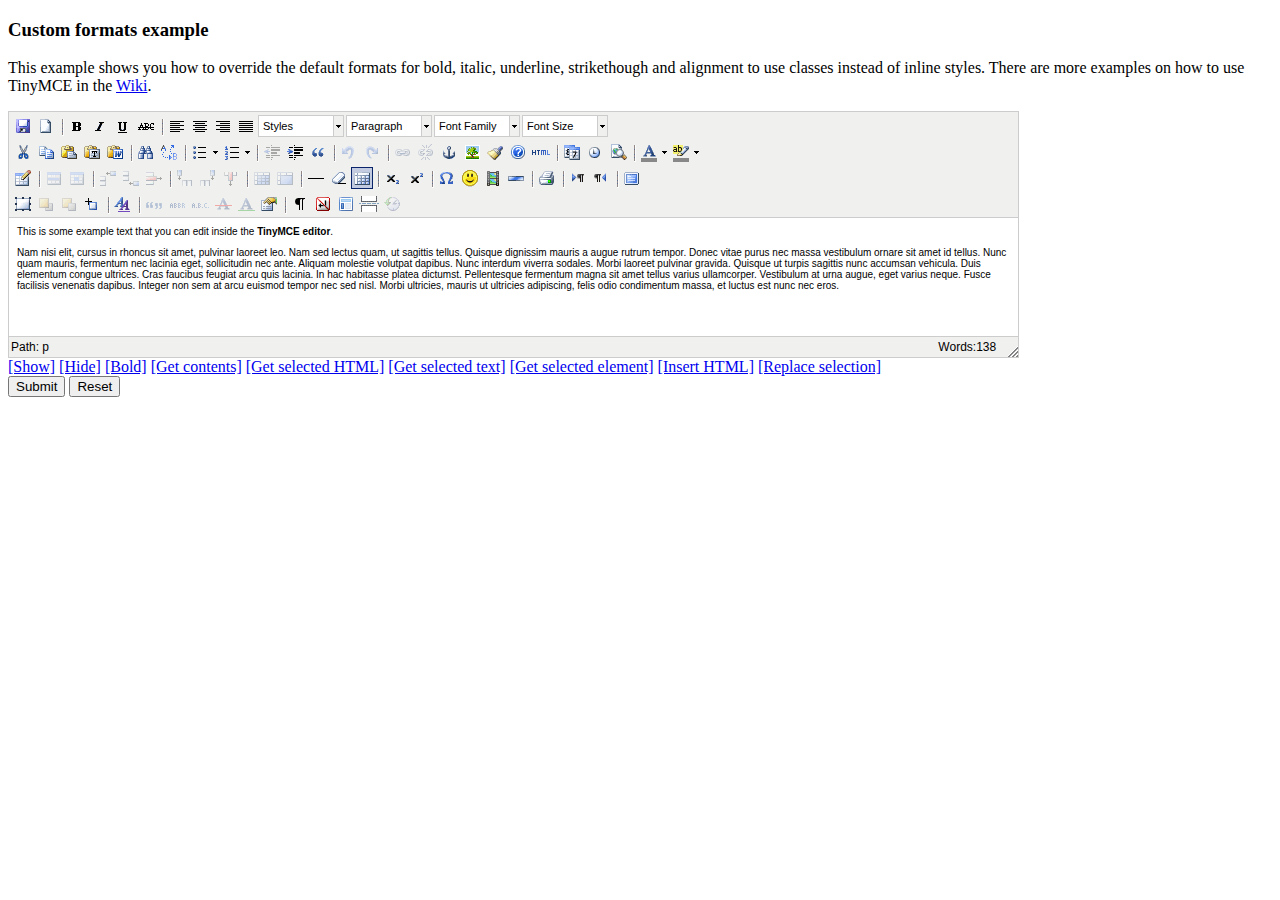
<file: static/grappelli/tinymce/examples/custom_formats.html>
<!DOCTYPE html PUBLIC "-//W3C//DTD XHTML 1.0 Strict//EN" "http://www.w3.org/TR/xhtml1/DTD/xhtml1-strict.dtd">
<html xmlns="http://www.w3.org/1999/xhtml">
<head>
<title>Custom formats example</title>

<!-- TinyMCE -->
<script type="text/javascript" src="../jscripts/tiny_mce/tiny_mce.js"></script>
<script type="text/javascript">
	tinyMCE.init({
		// General options
		mode : "textareas",
		theme : "advanced",
		plugins : "autolink,lists,pagebreak,style,layer,table,save,advhr,advimage,advlink,emotions,iespell,inlinepopups,insertdatetime,preview,media,searchreplace,print,contextmenu,paste,directionality,fullscreen,noneditable,visualchars,nonbreaking,xhtmlxtras,template,wordcount,advlist,autosave",

		// Theme options
		theme_advanced_buttons1 : "save,newdocument,|,bold,italic,underline,strikethrough,|,justifyleft,justifycenter,justifyright,justifyfull,styleselect,formatselect,fontselect,fontsizeselect",
		theme_advanced_buttons2 : "cut,copy,paste,pastetext,pasteword,|,search,replace,|,bullist,numlist,|,outdent,indent,blockquote,|,undo,redo,|,link,unlink,anchor,image,cleanup,help,code,|,insertdate,inserttime,preview,|,forecolor,backcolor",
		theme_advanced_buttons3 : "tablecontrols,|,hr,removeformat,visualaid,|,sub,sup,|,charmap,emotions,iespell,media,advhr,|,print,|,ltr,rtl,|,fullscreen",
		theme_advanced_buttons4 : "insertlayer,moveforward,movebackward,absolute,|,styleprops,|,cite,abbr,acronym,del,ins,attribs,|,visualchars,nonbreaking,template,pagebreak,restoredraft",
		theme_advanced_toolbar_location : "top",
		theme_advanced_toolbar_align : "left",
		theme_advanced_statusbar_location : "bottom",
		theme_advanced_resizing : true,

		// Example content CSS (should be your site CSS)
		content_css : "css/content.css",

		// Drop lists for link/image/media/template dialogs
		template_external_list_url : "lists/template_list.js",
		external_link_list_url : "lists/link_list.js",
		external_image_list_url : "lists/image_list.js",
		media_external_list_url : "lists/media_list.js",

		// Style formats
		style_formats : [
			{title : 'Bold text', inline : 'b'},
			{title : 'Red text', inline : 'span', styles : {color : '#ff0000'}},
			{title : 'Red header', block : 'h1', styles : {color : '#ff0000'}},
			{title : 'Example 1', inline : 'span', classes : 'example1'},
			{title : 'Example 2', inline : 'span', classes : 'example2'},
			{title : 'Table styles'},
			{title : 'Table row 1', selector : 'tr', classes : 'tablerow1'}
		],

		formats : {
			alignleft : {selector : 'p,h1,h2,h3,h4,h5,h6,td,th,div,ul,ol,li,table,img', classes : 'left'},
			aligncenter : {selector : 'p,h1,h2,h3,h4,h5,h6,td,th,div,ul,ol,li,table,img', classes : 'center'},
			alignright : {selector : 'p,h1,h2,h3,h4,h5,h6,td,th,div,ul,ol,li,table,img', classes : 'right'},
			alignfull : {selector : 'p,h1,h2,h3,h4,h5,h6,td,th,div,ul,ol,li,table,img', classes : 'full'},
			bold : {inline : 'span', 'classes' : 'bold'},
			italic : {inline : 'span', 'classes' : 'italic'},
			underline : {inline : 'span', 'classes' : 'underline', exact : true},
			strikethrough : {inline : 'del'}
		},

		// Replace values for the template plugin
		template_replace_values : {
			username : "Some User",
			staffid : "991234"
		}
	});
</script>
<!-- /TinyMCE -->

</head>
<body>

<form method="post" action="http://tinymce.moxiecode.com/dump.php?example=true">
	<div>
		<h3>Custom formats example</h3>

		<p>
			This example shows you how to override the default formats for bold, italic, underline, strikethough and alignment to use classes instead of inline styles.
			There are more examples on how to use TinyMCE in the <a href="http://tinymce.moxiecode.com/examples/">Wiki</a>.
		</p>

		<!-- Gets replaced with TinyMCE, remember HTML in a textarea should be encoded -->
		<div>
			<textarea id="elm1" name="elm1" rows="15" cols="80" style="width: 80%">
				&lt;p&gt;
					This is some example text that you can edit inside the &lt;strong&gt;TinyMCE editor&lt;/strong&gt;.
				&lt;/p&gt;
				&lt;p&gt;
				Nam nisi elit, cursus in rhoncus sit amet, pulvinar laoreet leo. Nam sed lectus quam, ut sagittis tellus. Quisque dignissim mauris a augue rutrum tempor. Donec vitae purus nec massa vestibulum ornare sit amet id tellus. Nunc quam mauris, fermentum nec lacinia eget, sollicitudin nec ante. Aliquam molestie volutpat dapibus. Nunc interdum viverra sodales. Morbi laoreet pulvinar gravida. Quisque ut turpis sagittis nunc accumsan vehicula. Duis elementum congue ultrices. Cras faucibus feugiat arcu quis lacinia. In hac habitasse platea dictumst. Pellentesque fermentum magna sit amet tellus varius ullamcorper. Vestibulum at urna augue, eget varius neque. Fusce facilisis venenatis dapibus. Integer non sem at arcu euismod tempor nec sed nisl. Morbi ultricies, mauris ut ultricies adipiscing, felis odio condimentum massa, et luctus est nunc nec eros.
				&lt;/p&gt;
			</textarea>
		</div>

		<!-- Some integration calls -->
		<a href="javascript:;" onmousedown="tinyMCE.get('elm1').show();">[Show]</a>
		<a href="javascript:;" onmousedown="tinyMCE.get('elm1').hide();">[Hide]</a>
		<a href="javascript:;" onmousedown="tinyMCE.get('elm1').execCommand('Bold');">[Bold]</a>
		<a href="javascript:;" onmousedown="alert(tinyMCE.get('elm1').getContent());">[Get contents]</a>
		<a href="javascript:;" onmousedown="alert(tinyMCE.get('elm1').selection.getContent());">[Get selected HTML]</a>
		<a href="javascript:;" onmousedown="alert(tinyMCE.get('elm1').selection.getContent({format : 'text'}));">[Get selected text]</a>
		<a href="javascript:;" onmousedown="alert(tinyMCE.get('elm1').selection.getNode().nodeName);">[Get selected element]</a>
		<a href="javascript:;" onmousedown="tinyMCE.execCommand('mceInsertContent',false,'<b>Hello world!!</b>');">[Insert HTML]</a>
		<a href="javascript:;" onmousedown="tinyMCE.execCommand('mceReplaceContent',false,'<b>{$selection}</b>');">[Replace selection]</a>

		<br />
		<input type="submit" name="save" value="Submit" />
		<input type="reset" name="reset" value="Reset" />
	</div>
</form>
<script type="text/javascript">
if (document.location.protocol == 'file:') {
	alert("The examples might not work properly on the local file system due to security settings in your browser. Please use a real webserver.");
}
</script>
</body>
</html>
</file>
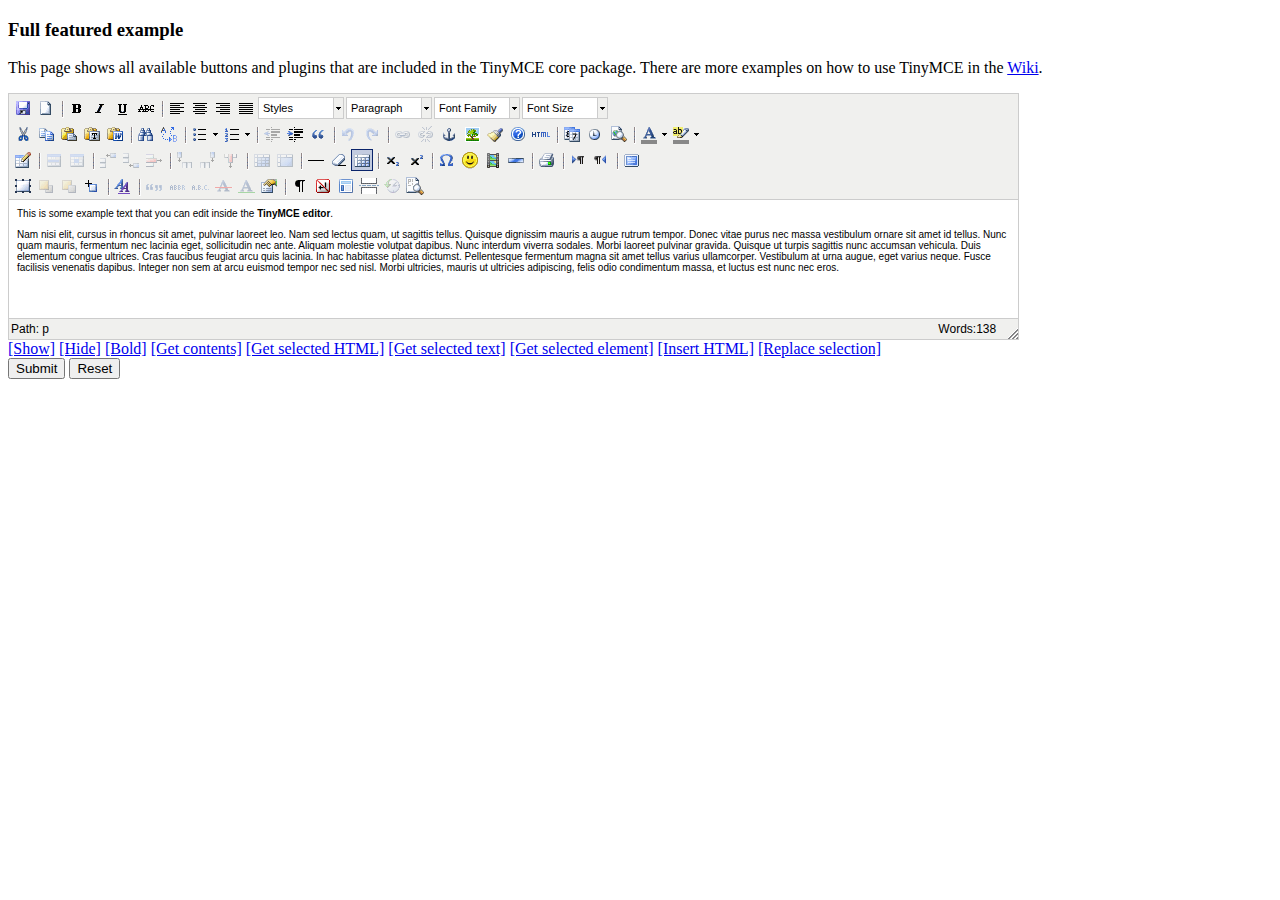
<file: static/grappelli/tinymce/examples/full.html>
<!DOCTYPE html PUBLIC "-//W3C//DTD XHTML 1.0 Strict//EN" "http://www.w3.org/TR/xhtml1/DTD/xhtml1-strict.dtd">
<html xmlns="http://www.w3.org/1999/xhtml">
<head>
<title>Full featured example</title>
<meta http-equiv="X-UA-Compatible" content="IE=edge" />
<!-- TinyMCE -->
<script type="text/javascript" src="../jscripts/tiny_mce/tiny_mce.js"></script>
<script type="text/javascript">
	tinyMCE.init({
		// General options
		mode : "textareas",
		theme : "advanced",
		plugins : "autolink,lists,pagebreak,style,layer,table,save,advhr,advimage,advlink,emotions,iespell,inlinepopups,insertdatetime,preview,media,searchreplace,print,contextmenu,paste,directionality,fullscreen,noneditable,visualchars,nonbreaking,xhtmlxtras,template,wordcount,advlist,autosave,visualblocks",

		// Theme options
		theme_advanced_buttons1 : "save,newdocument,|,bold,italic,underline,strikethrough,|,justifyleft,justifycenter,justifyright,justifyfull,styleselect,formatselect,fontselect,fontsizeselect",
		theme_advanced_buttons2 : "cut,copy,paste,pastetext,pasteword,|,search,replace,|,bullist,numlist,|,outdent,indent,blockquote,|,undo,redo,|,link,unlink,anchor,image,cleanup,help,code,|,insertdate,inserttime,preview,|,forecolor,backcolor",
		theme_advanced_buttons3 : "tablecontrols,|,hr,removeformat,visualaid,|,sub,sup,|,charmap,emotions,iespell,media,advhr,|,print,|,ltr,rtl,|,fullscreen",
		theme_advanced_buttons4 : "insertlayer,moveforward,movebackward,absolute,|,styleprops,|,cite,abbr,acronym,del,ins,attribs,|,visualchars,nonbreaking,template,pagebreak,restoredraft,visualblocks",
		theme_advanced_toolbar_location : "top",
		theme_advanced_toolbar_align : "left",
		theme_advanced_statusbar_location : "bottom",
		theme_advanced_resizing : true,

		// Example content CSS (should be your site CSS)
		content_css : "css/content.css",

		// Drop lists for link/image/media/template dialogs
		template_external_list_url : "lists/template_list.js",
		external_link_list_url : "lists/link_list.js",
		external_image_list_url : "lists/image_list.js",
		media_external_list_url : "lists/media_list.js",

		// Style formats
		style_formats : [
			{title : 'Bold text', inline : 'b'},
			{title : 'Red text', inline : 'span', styles : {color : '#ff0000'}},
			{title : 'Red header', block : 'h1', styles : {color : '#ff0000'}},
			{title : 'Example 1', inline : 'span', classes : 'example1'},
			{title : 'Example 2', inline : 'span', classes : 'example2'},
			{title : 'Table styles'},
			{title : 'Table row 1', selector : 'tr', classes : 'tablerow1'}
		],

		// Replace values for the template plugin
		template_replace_values : {
			username : "Some User",
			staffid : "991234"
		}
	});
</script>
<!-- /TinyMCE -->

</head>
<body role="application">

<form method="post" action="http://tinymce.moxiecode.com/dump.php?example=true">
	<div>
		<h3>Full featured example</h3>

		<p>
			This page shows all available buttons and plugins that are included in the TinyMCE core package.
			There are more examples on how to use TinyMCE in the <a href="http://tinymce.moxiecode.com/examples/">Wiki</a>.
		</p>

		<!-- Gets replaced with TinyMCE, remember HTML in a textarea should be encoded -->
		<div>
			<textarea id="elm1" name="elm1" rows="15" cols="80" style="width: 80%">
				&lt;p&gt;
					This is some example text that you can edit inside the &lt;strong&gt;TinyMCE editor&lt;/strong&gt;.
				&lt;/p&gt;
				&lt;p&gt;
				Nam nisi elit, cursus in rhoncus sit amet, pulvinar laoreet leo. Nam sed lectus quam, ut sagittis tellus. Quisque dignissim mauris a augue rutrum tempor. Donec vitae purus nec massa vestibulum ornare sit amet id tellus. Nunc quam mauris, fermentum nec lacinia eget, sollicitudin nec ante. Aliquam molestie volutpat dapibus. Nunc interdum viverra sodales. Morbi laoreet pulvinar gravida. Quisque ut turpis sagittis nunc accumsan vehicula. Duis elementum congue ultrices. Cras faucibus feugiat arcu quis lacinia. In hac habitasse platea dictumst. Pellentesque fermentum magna sit amet tellus varius ullamcorper. Vestibulum at urna augue, eget varius neque. Fusce facilisis venenatis dapibus. Integer non sem at arcu euismod tempor nec sed nisl. Morbi ultricies, mauris ut ultricies adipiscing, felis odio condimentum massa, et luctus est nunc nec eros.
				&lt;/p&gt;
			</textarea>
		</div>

		<!-- Some integration calls -->
		<a href="javascript:;" onclick="tinyMCE.get('elm1').show();return false;">[Show]</a>
		<a href="javascript:;" onclick="tinyMCE.get('elm1').hide();return false;">[Hide]</a>
		<a href="javascript:;" onclick="tinyMCE.get('elm1').execCommand('Bold');return false;">[Bold]</a>
		<a href="javascript:;" onclick="alert(tinyMCE.get('elm1').getContent());return false;">[Get contents]</a>
		<a href="javascript:;" onclick="alert(tinyMCE.get('elm1').selection.getContent());return false;">[Get selected HTML]</a>
		<a href="javascript:;" onclick="alert(tinyMCE.get('elm1').selection.getContent({format : 'text'}));return false;">[Get selected text]</a>
		<a href="javascript:;" onclick="alert(tinyMCE.get('elm1').selection.getNode().nodeName);return false;">[Get selected element]</a>
		<a href="javascript:;" onclick="tinyMCE.execCommand('mceInsertContent',false,'<b>Hello world!!</b>');return false;">[Insert HTML]</a>
		<a href="javascript:;" onclick="tinyMCE.execCommand('mceReplaceContent',false,'<b>{$selection}</b>');return false;">[Replace selection]</a>

		<br />
		<input type="submit" name="save" value="Submit" />
		<input type="reset" name="reset" value="Reset" />
	</div>
</form>

<script type="text/javascript">
if (document.location.protocol == 'file:') {
	alert("The examples might not work properly on the local file system due to security settings in your browser. Please use a real webserver.");
}
</script>
</body>
</html>
</file>
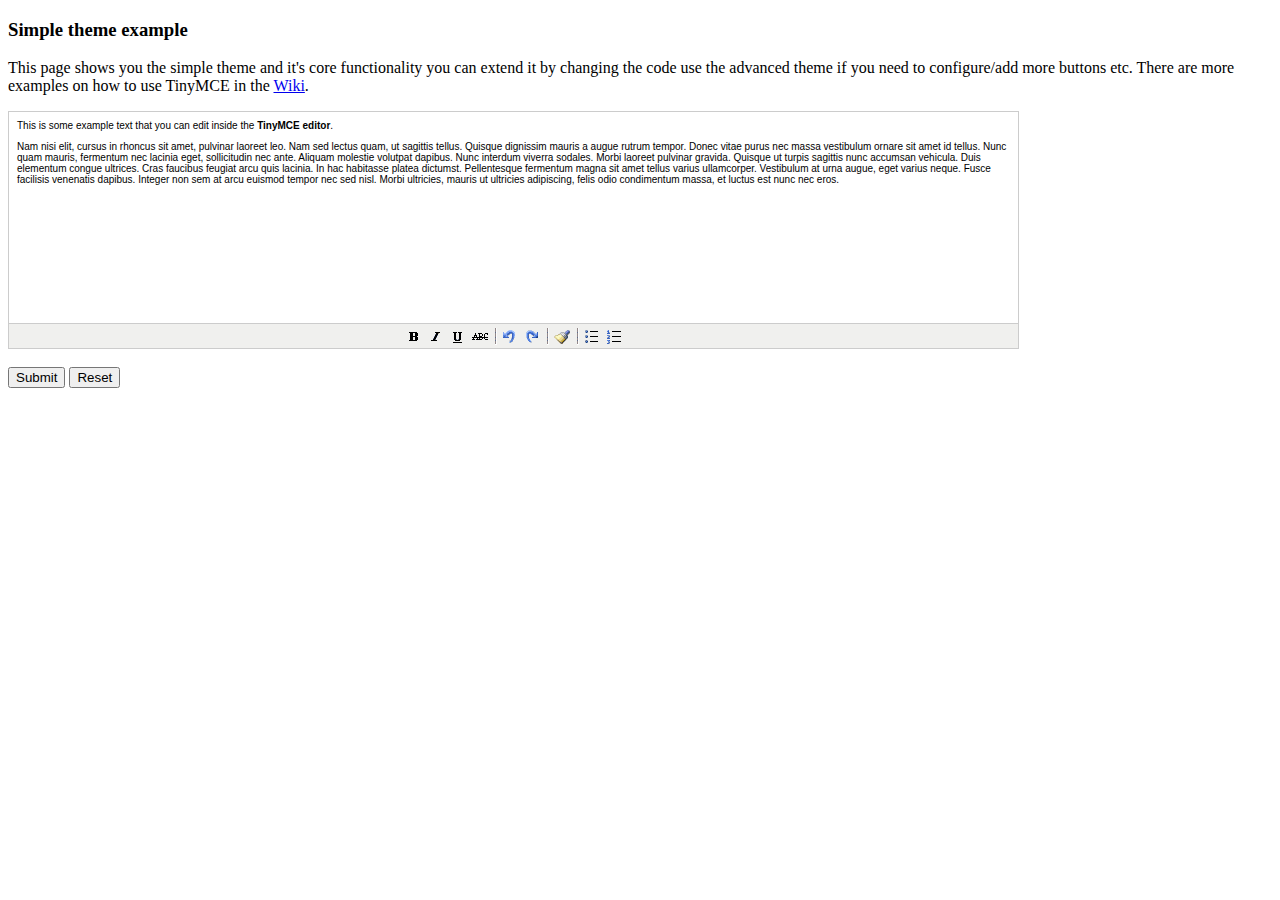
<file: static/grappelli/tinymce/examples/simple.html>
<!DOCTYPE html PUBLIC "-//W3C//DTD XHTML 1.0 Strict//EN" "http://www.w3.org/TR/xhtml1/DTD/xhtml1-strict.dtd">
<html xmlns="http://www.w3.org/1999/xhtml">
<head>
<title>Simple theme example</title>

<!-- TinyMCE -->
<script type="text/javascript" src="../jscripts/tiny_mce/tiny_mce.js"></script>
<script type="text/javascript">
	tinyMCE.init({
		mode : "textareas",
		theme : "simple"
	});
</script>
<!-- /TinyMCE -->

</head>
<body>

<form method="post" action="http://tinymce.moxiecode.com/dump.php?example=true">
	<h3>Simple theme example</h3>

	<p>
		This page shows you the simple theme and it's core functionality you can extend it by changing the code use the advanced theme if you need to configure/add more buttons etc.
		There are more examples on how to use TinyMCE in the <a href="http://tinymce.moxiecode.com/examples/">Wiki</a>.
	</p>

	<!-- Gets replaced with TinyMCE, remember HTML in a textarea should be encoded -->
	<textarea id="elm1" name="elm1" rows="15" cols="80" style="width: 80%">
		&lt;p&gt;
			This is some example text that you can edit inside the &lt;strong&gt;TinyMCE editor&lt;/strong&gt;.
		&lt;/p&gt;
		&lt;p&gt;
		Nam nisi elit, cursus in rhoncus sit amet, pulvinar laoreet leo. Nam sed lectus quam, ut sagittis tellus. Quisque dignissim mauris a augue rutrum tempor. Donec vitae purus nec massa vestibulum ornare sit amet id tellus. Nunc quam mauris, fermentum nec lacinia eget, sollicitudin nec ante. Aliquam molestie volutpat dapibus. Nunc interdum viverra sodales. Morbi laoreet pulvinar gravida. Quisque ut turpis sagittis nunc accumsan vehicula. Duis elementum congue ultrices. Cras faucibus feugiat arcu quis lacinia. In hac habitasse platea dictumst. Pellentesque fermentum magna sit amet tellus varius ullamcorper. Vestibulum at urna augue, eget varius neque. Fusce facilisis venenatis dapibus. Integer non sem at arcu euismod tempor nec sed nisl. Morbi ultricies, mauris ut ultricies adipiscing, felis odio condimentum massa, et luctus est nunc nec eros.
		&lt;/p&gt;
	</textarea>

	<br />
	<input type="submit" name="save" value="Submit" />
	<input type="reset" name="reset" value="Reset" />
</form>
<script type="text/javascript">
if (document.location.protocol == 'file:') {
	alert("The examples might not work properly on the local file system due to security settings in your browser. Please use a real webserver.");
}
</script>
</body>
</html>
</file>
